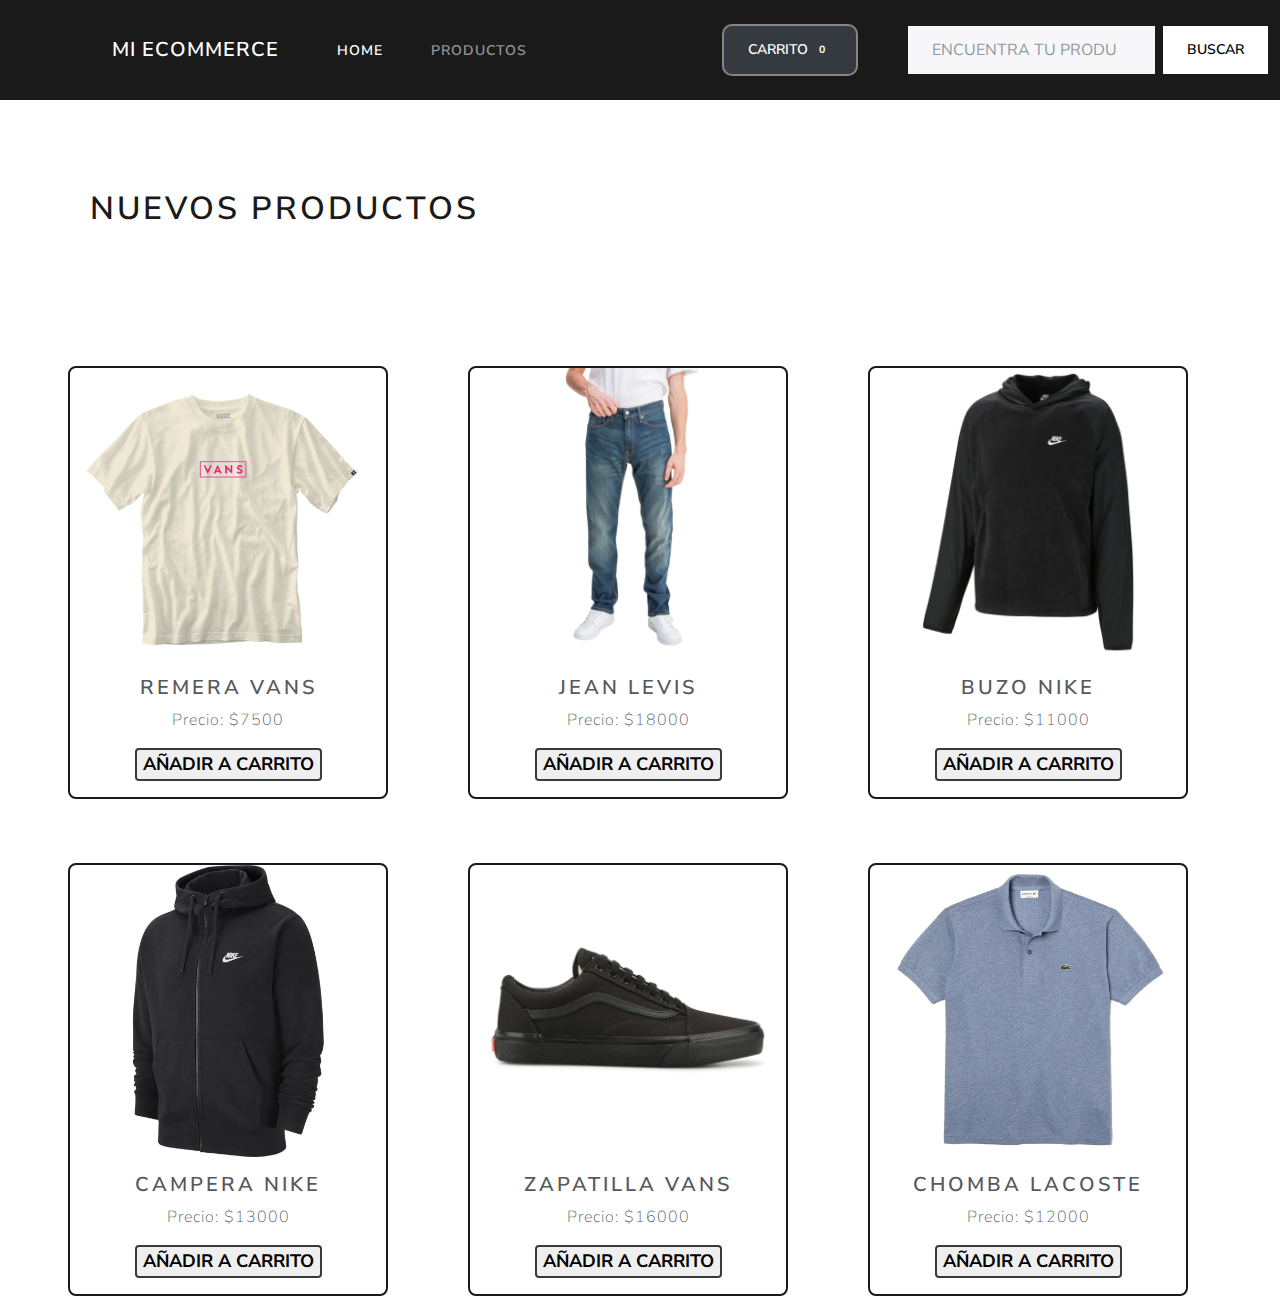
<file: index.html>
<!DOCTYPE html>
<html lang="en">
<head>
    <meta charset="UTF-8">
    <meta http-equiv="X-UA-Compatible" content="IE=edge">
    <meta name="viewport" content="width=device-width, initial-scale=1.0">
    <title>ECOMMERCE</title>
    <link rel="stylesheet" href="./CSS/bootstrap.css">
    <link rel="stylesheet" href="./CSS/style.css">
</head>
<body>
    <nav class="navbar navbar-expand-lg navbar-dark bg-primary">
        <div class="container-fluid">
          <a class="navbar-brand" href="#">MI ECOMMERCE</a>
          <button class="navbar-toggler" type="button" data-bs-toggle="collapse" data-bs-target="#navbarColor01" aria-controls="navbarColor01" aria-expanded="false" aria-label="Toggle navigation">
            <span class="navbar-toggler-icon"></span>
          </button>
          <div class="collapse navbar-collapse" id="navbarColor01">
            <ul class="navbar-nav me-auto">
              <li class="nav-item">
                <a class="nav-link active" href="#">Home
                  <span class="visually-hidden">(current)</span>
                </a>
              </li>
              <li class="nav-item">
                <a class="nav-link" href="#">Productos</a>
              </li>
            </ul>
            <button type="button" class="btn btn-dark btn-carrito" data-bs-toggle="modal" data-bs-target="#miModal">
                Carrito <span class="badge text-bg-dark numeroCarrito">0</span>
              </button>
            <form class="d-flex">
              <input class="form-control me-sm-2" type="search" placeholder="ENCUENTRA TU PRODUCTO AQUI">
              <button class="btn btn-secondary my-2 my-sm-0" type="submit">BUSCAR</button>
            </form>
          </div>
        </div>
      </nav>

      <!-- Modal -->
  <div class="modal fade" id="miModal" tabindex="-1" aria-labelledby="modalTitle" aria-hidden="true">
    <div class="modal-dialog">
      <div class="modal-content">
        <div class="modal-header">
          <h5 class="modal-title" id="modalTitle">MI CARRITO</h5>
          <button type="button" class="close" data-bs-dismiss="modal" aria-label="Close">
            <span aria-hidden="true">&times;</span>
          </button>
        </div>
        <div class="modal-body">
          ...
        </div>
        <div class="modal-footer">
          <button type="button" class="btn btn-dark" data-bs-dismiss="modal" id="vaciar-carrito">VACIAR CARRITO</button>
          <button type="button" class="btn btn-dark" data-bs-dismiss="modal">CERRAR</button>
          <button type="button" class="btn btn-primary">COMPRAR</button>
          <p>
            TOTAL:
          </p>
        </div>
      </div>
    </div>
  </div>

<h1 class="new-products">NUEVOS PRODUCTOS</h1>

<main>
  <div class="row mt-5 text-center" id="contenedor"></div>
</main>



<script src="./main.js"></script>
<!-- JavaScript Bundle with Popper -->
<script src="https://cdn.jsdelivr.net/npm/bootstrap@5.2.3/dist/js/bootstrap.bundle.min.js" integrity="sha384-kenU1KFdBIe4zVF0s0G1M5b4hcpxyD9F7jL+jjXkk+Q2h455rYXK/7HAuoJl+0I4" crossorigin="anonymous"></script>
</body>
</html>
</file>
<file: CSS/style.css>
.navbar-brand {
    margin-left: 100px;
    margin-right: 50px;
}

.new-products {
    margin: 90px;
}


.card {
    margin-top: 3em;
    margin-left: 5em;
    border: 2px solid;
    border-radius: 8px;
}


.btn-añadir {
    border-radius: 4px;
    font-weight: bold;
    font-size: 18px;
    border: 2px solid rgba(1, 1, 1, 0.759);
}

.btn-carrito {
    margin-right: 50px;
    border: 2px solid rgb(137, 132, 132);
    border-radius: 10px;
}


.contenedor-modal {
    display: flex;
    margin-left: 100px;
    margin-bottom: 70px;
}

.contenedor-modal .img-carrito {
    width: 230px;
}
</file>
